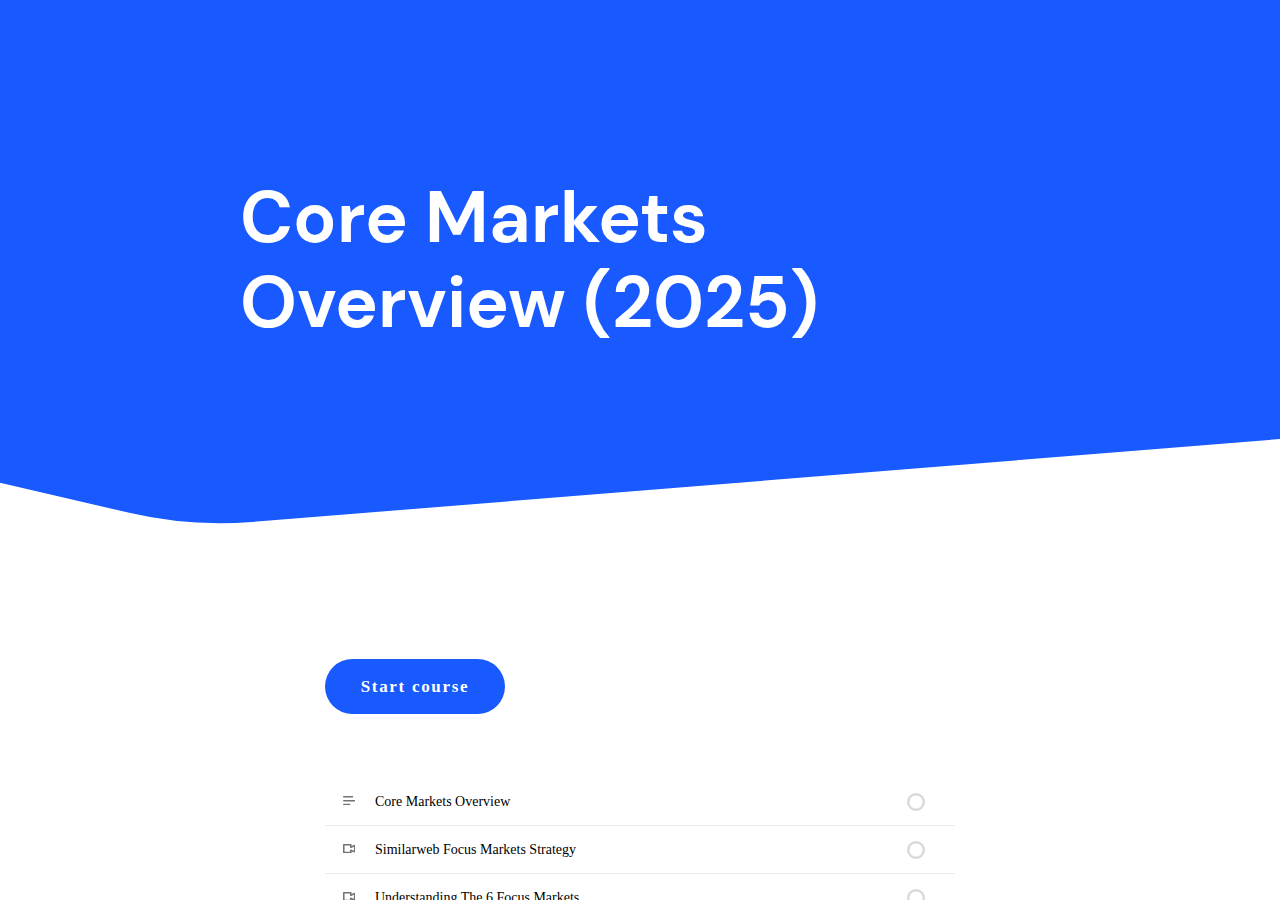
<file: index.html>
<!DOCTYPE html>
<html lang="en" class="">
  <head>
    <meta http-equiv="X-UA-Compatible" content="IE=edge,chrome=1">
    <meta name="viewport" content="width=device-width, initial-scale=1">
    <meta charset="utf-8">

    <title>Core Markets Overview (2025)</title>

    <link type="text/css" rel="stylesheet" href="lib/icomoon.css">
    <script type="text/javascript" src="lib/player-0.0.11.min.js"></script>
    <script type="text/javascript" src="lib/lzwcompress.js"></script>

    <!-- Resize Hack -->
    <script type="text/javascript">
      window.resizeTo(screen.width, screen.height);
    </script>
    

    <script id="__ENTRY__" type="application/json">
      {".js":["rise/e4b72fb0.js"],".css":["sandbox/4adfab46.css"]}
    </script>

    <script id="__REMOTE_ENTRIES__" type="application/json">
      {"learn_distribution_frontend":{".js":["learn_dist/entry.js"]},"mondrian":{".js":["mondrian/entry.js"]}}
    </script>

    <script>
      (function() {
        const jsonp = {}

        function loadModule(manifest) {
          const p = []

          if (manifest['.css'] != null) {
            for (var idx = 0; idx < manifest['.css'].length; idx++) {
              p.push(new Promise((resolve, reject) => {
                var link = document.createElement('link')
                link.onload = resolve
                link.onerror = reject
                link.rel = 'stylesheet'
                link.href = 'lib/' + manifest['.css'][idx]
                document.body.appendChild(link)
              }))
            }
          }

          if (manifest['.js'] != null) {
            for (var idx = 0; idx < manifest['.js'].length; idx++) {
              p.push(new Promise((resolve, reject) => {
                var script = document.createElement('script')
                script.onload = resolve
                script.onerror = reject
                script.src = 'lib/' + manifest['.js'][idx]
                document.body.appendChild(script)
              }))
            }
          }

          return Promise.all(p)
        }

        function deserialize(str) {
          const buffer = Uint8Array.from(atob(str), c => c.charCodeAt(0))
          const json = new TextDecoder().decode(buffer)
          const result = JSON.parse(json)
          return result
        }

        function __loadEntry() {
          return loadModule(JSON.parse(document.getElementById('__ENTRY__').textContent))
        }

        function __loadRemoteEntry(name) {
          const manifest = JSON.parse(document.getElementById('__REMOTE_ENTRIES__').textContent)
          if (manifest[name] == null) throw new Error(`Missing manifest for remote entry "${name}".`)
          return loadModule(manifest[name])
        }

        async function __fetchCourse() {
          return Promise.resolve(deserialize("[base64]/[base64]"))
        }

        window.__loadEntry = __loadEntry
        window.__loadRemoteEntry = __loadRemoteEntry
        window.__fetchCourse = __fetchCourse
      })()
    </script>
  </head>
  <body>
    <div id="app"></div>
    <script type="text/javascript">
  (function(root) {
    window.partnerContent = [];

    function isExport() {
      return true;
    }

    function resolvePath(path) {
      return ('assets/').concat(path);
    }

    function resolveFontPath(font) {
      return ('lib/fonts/').concat(font.key.split('/').reverse()[0]);
    }

    root.Runtime = {
      fetch: window.__fetchCourse,
      isExport: isExport,
      resolvePath: resolvePath,
      resolveFontPath: resolveFontPath
    };
  }(window));
</script>

    
    <script>__loadEntry()</script>
    
  <script src="./mighty/mighty-features.js"></script><script src="./mighty/runtime/polyfills.js"></script><script src="./mighty/runtime/main.js"></script><link rel="stylesheet" href="./mighty/runtime/mighty-packaged-course-runtime.css"><link rel="stylesheet" href="./mighty/mighty-additional-fonts.css"></body>
</html>
</file>
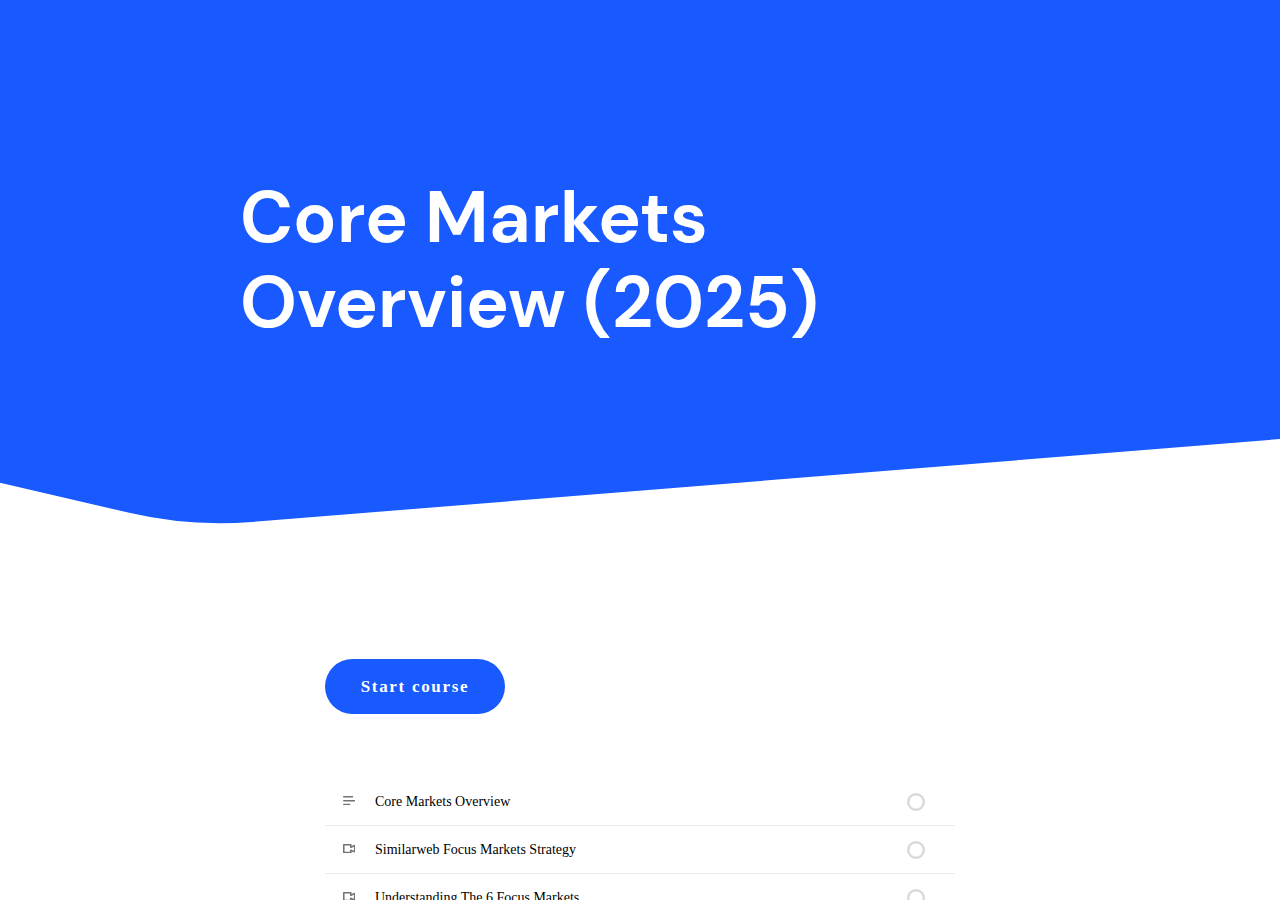
<file: Core Markets Overview (2025) (1)/scormcontent/index.html>
<!DOCTYPE html>
<html lang="en" class="">
  <head>
    <meta http-equiv="X-UA-Compatible" content="IE=edge,chrome=1">
    <meta name="viewport" content="width=device-width, initial-scale=1">
    <meta charset="utf-8">

    <title>Core Markets Overview (2025)</title>

    <link type="text/css" rel="stylesheet" href="lib/icomoon.css">
    <script type="text/javascript" src="lib/player-0.0.11.min.js"></script>
    <script type="text/javascript" src="lib/lzwcompress.js"></script>

    <!-- Resize Hack -->
    <script type="text/javascript">
      window.resizeTo(screen.width, screen.height);
    </script>
    

    <script id="__ENTRY__" type="application/json">
      {".js":["rise/e4b72fb0.js"],".css":["sandbox/4adfab46.css"]}
    </script>

    <script id="__REMOTE_ENTRIES__" type="application/json">
      {"learn_distribution_frontend":{".js":["learn_dist/entry.js"]},"mondrian":{".js":["mondrian/entry.js"]}}
    </script>

    <script>
      (function() {
        const jsonp = {}

        function loadModule(manifest) {
          const p = []

          if (manifest['.css'] != null) {
            for (var idx = 0; idx < manifest['.css'].length; idx++) {
              p.push(new Promise((resolve, reject) => {
                var link = document.createElement('link')
                link.onload = resolve
                link.onerror = reject
                link.rel = 'stylesheet'
                link.href = 'lib/' + manifest['.css'][idx]
                document.body.appendChild(link)
              }))
            }
          }

          if (manifest['.js'] != null) {
            for (var idx = 0; idx < manifest['.js'].length; idx++) {
              p.push(new Promise((resolve, reject) => {
                var script = document.createElement('script')
                script.onload = resolve
                script.onerror = reject
                script.src = 'lib/' + manifest['.js'][idx]
                document.body.appendChild(script)
              }))
            }
          }

          return Promise.all(p)
        }

        function deserialize(str) {
          const buffer = Uint8Array.from(atob(str), c => c.charCodeAt(0))
          const json = new TextDecoder().decode(buffer)
          const result = JSON.parse(json)
          return result
        }

        function __loadEntry() {
          return loadModule(JSON.parse(document.getElementById('__ENTRY__').textContent))
        }

        function __loadRemoteEntry(name) {
          const manifest = JSON.parse(document.getElementById('__REMOTE_ENTRIES__').textContent)
          if (manifest[name] == null) throw new Error(`Missing manifest for remote entry "${name}".`)
          return loadModule(manifest[name])
        }

        async function __fetchCourse() {
          return Promise.resolve(deserialize("[base64]/[base64]"))
        }

        window.__loadEntry = __loadEntry
        window.__loadRemoteEntry = __loadRemoteEntry
        window.__fetchCourse = __fetchCourse
      })()
    </script>
  </head>
  <body>
    <div id="app"></div>
    <script>
  (function(root) {
    window.partnerContent = [];

    var quizId = null;
    var storylineId = null;
    var completionPercentage = 100;
    var reporting = 'passed-failed';

    var LMSProxySelections = [
      'CommitData',
      'ConcedeControl', // Gives control back to the LMS
      'CreateResponseIdentifier', // Create question response
      'Finish',
      'GetDataChunk',  // Retrieve stringified object with lesson progress
      'GetStatus', // Get Current Status
      'MatchingResponse', // Interaction - Question Type
      'RecordFillInInteraction', // Interaction - Question Type
      'RecordMatchingInteraction', // Interaction - Question Type
      'RecordMultipleChoiceInteraction', // Interaction - Question Type
      'ResetStatus', // Reset the Status
      'SetBookmark',   // Set identifier for bookmark
      'SetDataChunk',  // Set a stringified object with lesson progress
      'SetFailed', // Tell LMS user Failed course
      'SetLanguagePreference', // Set user's Language Preference
      'SetPassed', // Tell LMS user Passed the course
      'SetReachedEnd', // Tell LMS user completed course
      'SetScore', // Report Users Score to the LMS (for Pass and fail)
      'WriteToDebug',
    ];

    function HookCommit() {
  LMSProxyFuncs.WriteToDebug('Commit strategy detected a reason to commit! Forcing a commit to the LMS.');
  LMSProxyFuncs.CommitData();
}

const ProxyHooks = {

  'SetFailed': HookCommit,
  'SetPassed': HookCommit,
  'SetReachedEnd': HookCommit,
  'SetScore': HookCommit,

  'RecordMultipleChoiceInteraction': HookCommit,
  'RecordMatchingInteraction': HookCommit,
  'RecordFillInInteraction': HookCommit,
  'MatchingResponse': HookCommit,
};

function hookProxy(funcName) {
  if(ProxyHooks[funcName]) {
    return ProxyHooks[funcName]();
  }

  return;
}

var LMSProxyFuncs = pick(LMSProxySelections, window.parent, Function.prototype);

function noAPIFunction (funcName) {
  return function () {
    console.log('Warning: Course was unable to find the LMS API for ' + funcName + '. Course may have been launched from scormcontent/index.html, or the course package is not within an LMS. Saving of student data will not occur.');
  }
}

var initProxy = function() {
  return Object.keys(LMSProxyFuncs).reduce(function(newProxy, funcName) {
    // Alert logic for if there's issues finding the eLearning API.
    var triggerAlert = true;

    // xAPI and cmi5 API's can be identified by their object type and key count.
    if (typeof LMSProxyFuncs[funcName] === 'object' && Object.keys(LMSProxyFuncs[funcName]).length > 1) {
      triggerAlert = false;
    }

    // AICC and SCORM API's can be identified by the length of the function.
    if (LMSProxyFuncs[funcName].toString().length > 35) {
      triggerAlert = false;
    }

    if (triggerAlert) {
      noAPIFunction(funcName)();

      if (funcName === 'cmi5') {
        newProxy['cmi5'] = {
          getMasteryScore: noAPIFunction('cmi5.getMasteryScore')
        }
      } else {
        newProxy[funcName] = noAPIFunction(funcName);
      }
      
      return newProxy;
    }

    if (arrayHas(funcName, ['CreateResponseIdentifier', 'MatchingResponse', 'cmi5'])) {
      newProxy[funcName] = LMSProxyFuncs[funcName];
      return newProxy;
    }

    newProxy[funcName] = function () {
      var args = ([]).slice.call(arguments);
      var result = LMSProxyFuncs[funcName].apply(null, args);

      hookProxy(funcName);

      return result;
    }
    return newProxy;
  }, {})
}


    var LMSProxy = initProxy();

    var cache = getLMSData();

    function updateParentTitle() {
  if (window.parent && window.parent.document) {
    if (window.parent.getCourseTitle) {
      document.title = window.parent.getCourseTitle();
    }

    const parentFrame = window.parent;

    function updateParent() {
      try {
        const newLang = document.documentElement.lang;
        const newTitle = document.title

        if (parentFrame?.document?.documentElement) {
          if (parentFrame.document.documentElement.lang !== newLang) {
            parentFrame.document.documentElement.lang = newLang
          }

          if (parentFrame.document.title !== newTitle) {
            parentFrame.document.title = newTitle
            const iframe = parentFrame.document.getElementById('content-frame')
            if (iframe) iframe.title = newTitle
          }
        }
      } catch {
        // shouldn't happen
      }
    }

    const langObserver = new MutationObserver(updateParent);
    langObserver.observe(document.documentElement, {
      attributes: true,
      attributeFilter: ['lang'],
    });

    const titleElement = document.querySelector('title');
    if (titleElement) {
      const titleObserver = new MutationObserver(updateParent);
      titleObserver.observe(titleElement, {
        characterData: true,
        childList: true,
        subtree: true,
      });
    }

    updateParent()
  }
}

function debounce(fn, delay) {
  var timer = null;

  return function () {
    var context = this, args = arguments;
    clearTimeout(timer);
    timer = setTimeout(function () {
      fn.apply(context, args);
    }, delay);
  };
}

function compress(data) {
  try {
    return JSON.stringify({
      v: 2,
      d: lzwCompress.pack(JSON.stringify(data)),
      cpv: "P-uMXt7a"
    });
  } catch(e) {
    return '';
  }
}

function decompress(stringData) {
  try {
    const data = JSON.parse(stringData);

    return data.d
      ? JSON.parse(lzwCompress.unpack(data.d))
      : data;
  } catch(e) {
    return {};
  }
}

function assign(target) {
  if (target === undefined || target === null) {
    throw new TypeError('assign: Cannot convert undefined or null to object');
  }

  var output = Object(target);

  for (var index = 1; index < arguments.length; index++) {
    var source = arguments[index];
    if (source !== undefined && source !== null) {
      for (var nextKey in source) {
        if (source.hasOwnProperty(nextKey)) {
          output[nextKey] = source[nextKey];
        }
      }
    }
  }
  return output;
}

function identity(value) {
  return value;
}

function bookmark(id) {
  var url = 'index.html#/lessons/' + id;

  LMSProxy.SetBookmark(url, '');
}

function completeOut(passed, reportParam) {
  var reportType = reportParam || reporting;

  if(passed) {
    switch(reportType) {
      case 'completed-incomplete':
      case 'completed-failed':
        LMSProxy.ResetStatus();
        LMSProxy.SetReachedEnd();
        break;

      case 'passed-incomplete':
      case 'passed-failed':
        LMSProxy.SetPassed();
        LMSProxy.SetReachedEnd();
        break;
    }
  } else {
    switch(reportType) {
      case 'passed-failed':
      case 'completed-failed':
        if(!isPassed()) {
          LMSProxy.SetFailed();
        }
        break;
    }
  }
}

var setDataChunk = debounce(function(data) {
  LMSProxy.SetDataChunk(data);
}, 100);

function concatLMSData(data) {
  assign(cache, data);
  setDataChunk(compress(cache));
}

function getLocale() {
  return getLMSData().locale;
}

function setLocale(locale) {
  concatLMSData({ locale: locale });
  LMSProxy.SetLanguagePreference(locale);
}


function exit() {
  LMSProxy.ConcedeControl();
}

function finish(totalProgress) {
  if (
    quizId === null &&
    storylineId === null &&
    completionPercentage != undefined &&
    totalProgress >= completionPercentage
  ) {
    completeOut(true);
  }
}

function finishQuiz(passed, score, id) {
  if (id == quizId) {
    reportScore(score);
    completeOut(passed);
  }
}

function finishStoryline(id, passed, isQuiz, score) {
  if (id == storylineId) {
    if (isQuiz) {
      reportScore(score);
      completeOut(passed, 'passed-failed');
    } else {
      completeOut(passed);
    }
  }
}

function sanitizeForUri(title) {
  // Strip HTML tags
  var strippedTitle = title.replace(/<(?:.|\n)*?>/gm, '');

  // Count invalid characters (non a-zA-Z0-9-_.~)
  var invalidMatches = strippedTitle.match(/[^a-zA-Z0-9-_.~]/g);
  var invalidCount = invalidMatches ? invalidMatches.length : 0;
  var percentInvalid = strippedTitle.length ? invalidCount / strippedTitle.length : 0;

  // Replace invalid characters with dashes
  var sanitizedTitle = strippedTitle.replace(/[^a-zA-Z0-9-_.~]/g, '-');

  // If more than 25% of characters are replaced or the sanitized title is empty, generate a hash-based ID
  // Currently only enabled for AICC.
  if ('scorm12' === 'aicc') { 
    if (percentInvalid > 0.25 || sanitizedTitle.trim() === '') {
      LMSProxyFuncs.WriteToDebug('Sanitized title is empty or has more than 25% invalid characters. Generating hash-based ID.');
      sanitizedTitle = generateBase64ID(title);
    }
  }

  return sanitizedTitle;
}

// Convert a Unicode string to a Base64-encoded string
function base64EncodeUnicode(str) {
  // Convert the string to a Uint8Array (UTF-8 encoded)
  var uint8Array = new TextEncoder().encode(str);
  // Convert the Uint8Array to a binary string
  var binaryString = '';
  for (let i = 0; i < uint8Array.length; i++) {
    binaryString += String.fromCharCode(uint8Array[i]);
  }
  // Encode the binary string to Base64
  return btoa(binaryString);
}

// Generate a Base64 hash-based identifier that is decodeable and AICC/SCORM-compliant
function generateBase64ID(input) {
  var base64Id = base64EncodeUnicode(input);
  return `id-${base64Id}`;
}

function shorten(title) {
  return title.charAt(0);
}

function buildResponseIdentifier(response) {
  var title = sanitizeForUri(response.title);
  return LMSProxy.CreateResponseIdentifier(shorten(title), title);
}

function buildMatchingResponse(response) {
  var sourceTitle = sanitizeForUri(response.source.title);
  var targetTitle = sanitizeForUri(response.target.title);

  var source =
    LMSProxy.CreateResponseIdentifier(shorten(sourceTitle), sourceTitle);
  var target =
    LMSProxy.CreateResponseIdentifier(shorten(targetTitle), targetTitle);

  return new LMSProxy.MatchingResponse(source, target);
}

function cleanTitle(title, maxSize) {
  return title.substr(0, maxSize || 20).replace(/\s/g, '_');
}

function titleToId(quiz, question, attempts) {
  return cleanTitle(quiz, 20) + '_' + cleanTitle(question, 230) + '_' + attempts.toString().substr(0,3);
}

function normalizeResult(correct) {
  return correct
    ? window.parent.INTERACTION_RESULT_CORRECT
    : window.parent.INTERACTION_RESULT_WRONG;
}

function reportAnswer(data) {
  var recorder = Function.prototype;
  var response;
  var correctResponses;

  var isCorrect = normalizeResult(data.isCorrect);
  var latency = data.latency;
  var title = data.questionTitle;
  var weighting = 1;
  var strId = titleToId(data.quizTitle, title, data.retryAttempts);

  switch (data.type) {
    case 'MULTIPLE_CHOICE':
    case 'MULTIPLE_RESPONSE':
      response = data.response.map(buildResponseIdentifier);
      correctResponses = data.correctResponse.map(buildResponseIdentifier);
      recorder = LMSProxy.RecordMultipleChoiceInteraction;
      break;

    case 'FILL_IN_THE_BLANK':
      response = data.response;
      correctResponses = data.correctResponse;
      recorder = LMSProxy.RecordFillInInteraction;
      break;

    case 'MATCHING':
      response = data.response.map(buildMatchingResponse);
      correctResponses = data.correctResponse.map(buildMatchingResponse);
      recorder = LMSProxy.RecordMatchingInteraction;
      break;
  }

  recorder(
    strId,
    response,
    isCorrect,
    correctResponses,
    title,
    weighting,
    latency,
    0
  );
}

function getLMSData() {
  var data = null;

  if(!cache) {
    data = LMSProxy.GetDataChunk();

    var result = data
      ? decompress(data)
      : {};

    return result;
  }

  return assign({}, cache);
}

function getProgress(initialProgress) {
  var decodeCourseProgress =
    root.Rise.decodeCourseProgress;

  var progress = assign({}, {
    progress: { lessons: {} }
  }, getLMSData()).progress;

  if(initialProgress) {
    return decodeCourseProgress(initialProgress, progress);
  }

  return progress;
}

function isExport() {
  return true;
}

function isPassed() {
  return LMSProxy.GetStatus() === window.parent.LESSON_STATUS_PASSED;
}

function pick(keys, obj, def) {
  return keys.reduce(function(memo, key) {
    if(obj[key] === undefined) {
      if(def !== undefined) {
        memo[key] = def;
      }
    } else {
      memo[key] = obj[key];
    }

    return memo;
  }, {});
}

function reportScore(score) {
  var highScore = Math.max(getLMSData().score || 0, score);
  concatLMSData({ score: highScore });

  LMSProxy.SetScore(highScore, 100, 0);
}

function resolvePath(path) {
  return ('assets/').concat(path);
}

function resolveFontPath(font) {
  return ('lib/fonts/').concat(font.key.split('/').reverse()[0]);
}

function setLessonProgress(lessonProgress) {
  var encodeLessonProgress =
    root.Rise.encodeLessonProgress;

  var currentProgress = getProgress();

  var lessons = assign(
    {},
    currentProgress.lessons,
    encodeLessonProgress(lessonProgress)
  );

  var progress = assign({}, currentProgress, { lessons: lessons });

  concatLMSData({ progress: progress });
}

function setCourseProgress(courseProgress) {
  var encodeCourseProgress =
    root.Rise.encodeCourseProgress;

  var currentProgress = getProgress();

  var progress = assign(
    {},
    currentProgress,
    encodeCourseProgress(courseProgress)
  );

  concatLMSData({ progress: progress });
}

function getMasteryScore(payload) {
  return payload.passingScore;
}

function arrayHas(val, arr) {
  return !!(~(arr.indexOf(val)))
}

root.Rise = {
  completeLessons: identity,
  decodeCourseProgress: identity,
  encodeCourseProgress: identity,
  encodeLessonProgress: identity
};

root.Runtime = {
  bookmark: bookmark,
  exit: exit,
  fetch: window.__fetchCourse,
  finish: finish,
  finishQuiz: finishQuiz,
  finishStoryline: finishStoryline,
  getLocale: getLocale,
  getMasteryScore: getMasteryScore,
  getProgress: getProgress,
  isExport: isExport,
  reportAnswer: reportAnswer,
  resolveFontPath: resolveFontPath,
  resolvePath: resolvePath,
  setCourseProgress: setCourseProgress,
  setLessonProgress: setLessonProgress,
  setLocale: setLocale
};


    updateParentTitle()
  }(window));
</script>

    
    <script>__loadEntry()</script>
    
  <script src="./mighty/mighty-features.js"></script><script src="./mighty/runtime/polyfills.js"></script><script src="./mighty/runtime/main.js"></script><link rel="stylesheet" href="./mighty/runtime/mighty-packaged-course-runtime.css"><link rel="stylesheet" href="./mighty/mighty-additional-fonts.css"></body>
</html>
</file>
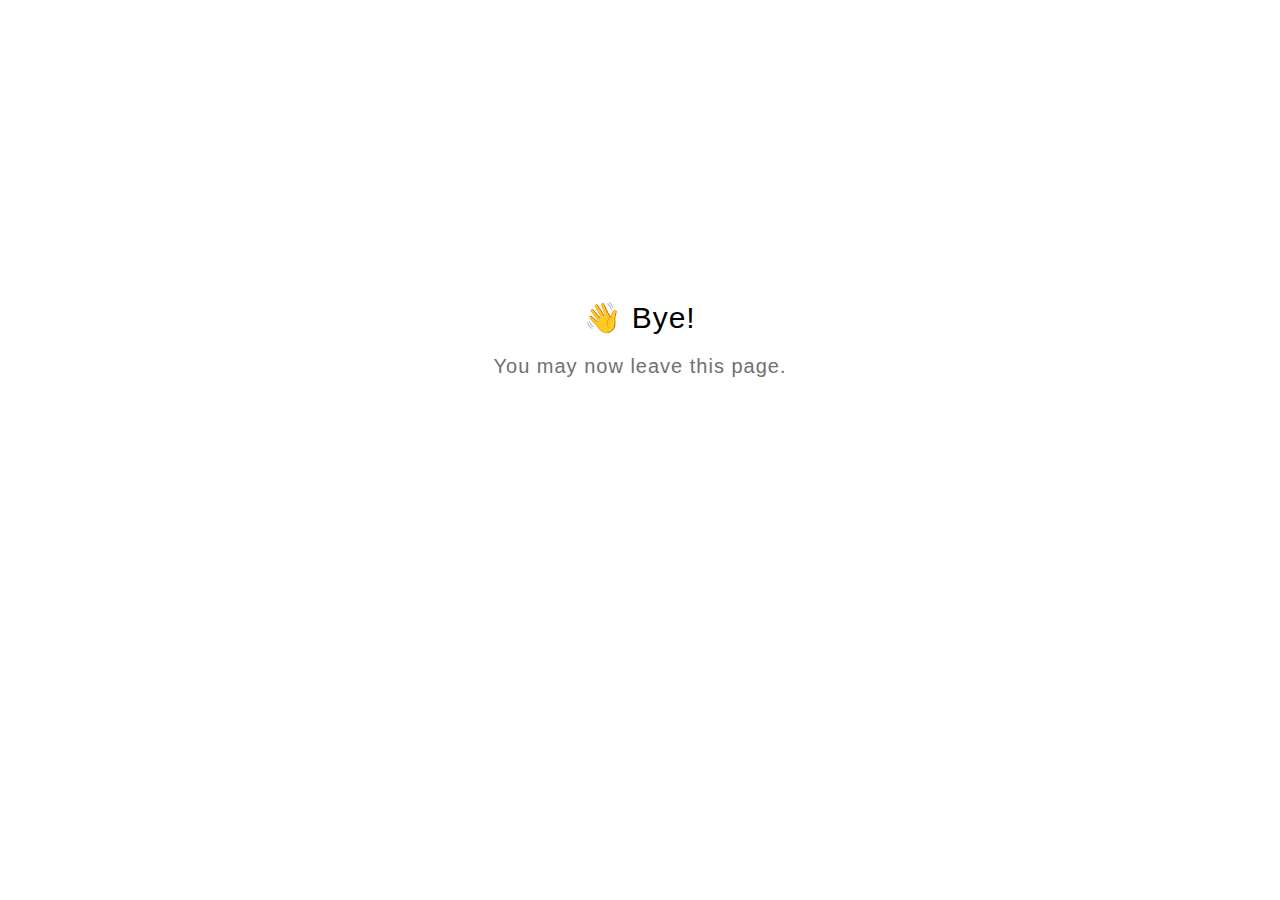
<file: goodbye.html>
<!DOCTYPE html>
<html lang="en">
  <head>
    <title>Goodbye</title>
    <meta charset="utf-8" lang="en">
    <style>
      html {
        font-size: 20px;
        font-family: 'lato', sans-serif;
        font-weight: lighter;
        letter-spacing: 0.05rem;
      }

      .goodbye-container {
        text-align: center;
        margin-top: 15rem;
      }

      .bye-message {
        font-size: 1.5rem;
      }

      .exit-text {
        color: #707070;
        margin-top: 1rem;
      }
    </style>
  </head>
  <body>
    <div class="goodbye-container">
      <div class="bye-message">👋 Bye!</div>
      <div class="exit-text">You may now leave this page.</div>
    </div>
  </body>
</html>
</file>
<file: lib/icomoon.css>
@font-face {
	font-family: 'icomoon';
	src:  url('fonts/icomoon.ttf') format('truetype'),
				url('fonts/icomoon.woff') format('woff');
	font-weight: normal;
	font-style: normal;
}

[class^="icon-"], [class*=" icon-"] {
	/* use !important to prevent issues with browser extensions that change fonts */
	font-family: 'icomoon' !important;
	speak: none;
	font-style: normal;
	font-weight: normal;
	font-variant: normal;
	text-transform: none;
	line-height: 1;

	/* Better Font Rendering =========== */
	-webkit-font-smoothing: antialiased;
	-moz-osx-font-smoothing: grayscale;
}

.icon-edit-author-name:before {
	content: "\e976";
}
.icon-lock:before {
	content: "\e977";
}
.icon-checkmark-valid:before {
	content: "\e95d";
}
.icon-close-media-panel:before {
	content: "\e95e";
}
.icon-trash4:before {
	content: "\e95f";
}
.icon-x-invalid-url:before {
	content: "\e960";
}
.icon-attach2:before {
	content: "\e961";
}
.icon-bold:before {
	content: "\e962";
}
.icon-fontcolor:before {
	content: "\e963";
}
.icon-fontsize:before {
	content: "\e964";
}
.icon-italic:before {
	content: "\e965";
}
.icon-link:before {
	content: "\e966";
}
.icon-orderedlist:before {
	content: "\e967";
}
.icon-quote:before {
	content: "\e968";
}
.icon-unorderedlist:before {
	content: "\e969";
}
.icon-feedback:before {
	content: "\e910";
}
.icon-review:before {
	content: "\e911";
}
.icon-customizable:before {
	content: "\e908";
}
.icon-design:before {
	content: "\e909";
}
.icon-interactions:before {
	content: "\e90a";
}
.icon-questions:before {
	content: "\e90b";
}
.icon-scenarios2:before {
	content: "\e90c";
}
.icon-slides:before {
	content: "\e90d";
}
.icon-desktop:before {
	content: "\e902";
}
.icon-expressions:before {
	content: "\e903";
}
.icon-poses:before {
	content: "\e904";
}
.icon-retina:before {
	content: "\e905";
}
.icon-scenarios:before {
	content: "\e906";
}
.icon-transparency:before {
	content: "\e907";
}
.icon-Master-01:before {
	content: "\e934";
}
.icon-Master-02:before {
	content: "\e93a";
}
.icon-Master-03:before {
	content: "\e939";
}
.icon-Master-04:before {
	content: "\e936";
}
.icon-Master-05:before {
	content: "\e93b";
}
.icon-Master-06:before {
	content: "\e935";
}
.icon-Master-07:before {
	content: "\e937";
}
.icon-Master-08:before {
	content: "\e938";
}
.icon-Master-09:before {
	content: "\e922";
}
.icon-Master-10:before {
	content: "\e926";
}
.icon-Master-11:before {
	content: "\e924";
}
.icon-Master-12:before {
	content: "\e928";
}
.icon-Master-13:before {
	content: "\e923";
}
.icon-Master-14:before {
	content: "\e925";
}
.icon-Master-15:before {
	content: "\e929";
}
.icon-Master-16:before {
	content: "\e927";
}
.icon-Master-17:before {
	content: "\e92b";
}
.icon-Master-18:before {
	content: "\e92c";
}
.icon-Master-19:before {
	content: "\e92d";
}
.icon-Master-20:before {
	content: "\e92e";
}
.icon-Master-21:before {
	content: "\e92f";
}
.icon-Master-22:before {
	content: "\e930";
}
.icon-Master-23:before {
	content: "\e931";
}
.icon-Master-24:before {
	content: "\e932";
}
.icon-Master-25:before {
	content: "\e933";
}
.icon-Master-26:before {
	content: "\e92a";
}
.icon-check-circle:before {
	content: "\e803";
}
.icon-trash:before {
	content: "\e804";
}
.icon-rotation:before {
	content: "\e91a";
}
.icon-vector:before {
	content: "\e91b";
}
.icon-mute:before {
	content: "\e90e";
}
.icon-volume:before {
	content: "\e90f";
}
.icon-logo:before {
	content: "\e805";
}
.icon-share:before {
	content: "\e801";
}
.icon-sorting:before {
	content: "\e91c";
}
.icon-more:before {
	content: "\e91d";
}
.icon-copy:before {
	content: "\e951";
}
.icon-clock:before {
	content: "\e915";
}
.icon-quotes-left:before {
	content: "\e918";
}
.icon-list-numbered:before {
	content: "\e916";
}
.icon-list2:before {
	content: "\e917";
}
.icon-plus:before {
	content: "\e60a";
}
.icon-info:before {
	content: "\e974";
}
.icon-cross:before {
	content: "\e913";
}
.icon-checkmark:before {
	content: "\e975";
}
.icon-arrow-up2:before {
	content: "\e959";
}
.icon-arrow-down2:before {
	content: "\e95a";
}
.icon-sort-alpha-asc:before {
	content: "\e912";
}
.icon-rtf:before {
	content: "\e94b";
}
.icon-doc:before {
	content: "\e94a";
}
.icon-pdf:before {
	content: "\e94c";
}
.icon-ppt:before {
	content: "\e94d";
}
.icon-file:before {
	content: "\e94e";
}
.icon-xls:before {
	content: "\e94f";
}
.icon-zip:before {
	content: "\e950";
}
.icon-file-alt:before {
	content: "\e944";
}
.icon-doc-alt:before {
	content: "\e943";
}
.icon-pdf-alt:before {
	content: "\e945";
}
.icon-ppt-alt:before {
	content: "\e946";
}
.icon-rtf-alt:before {
	content: "\e947";
}
.icon-xls-alt:before {
	content: "\e948";
}
.icon-zip-alt:before {
	content: "\e949";
}
.icon-attach:before {
	content: "\e942";
}
.icon-reload:before {
	content: "\e941";
}
.icon-trash2:before {
	content: "\e60d";
}
.icon-arrow-left:before {
	content: "\e608";
}
.icon-arrow-right:before {
	content: "\e609";
}
.icon-check-alt:before {
	content: "\e606";
}
.icon-password-view:before {
	content: "\e972";
}
.icon-password-hide:before {
	content: "\e973";
}
.icon-view-grid:before {
	content: "\e96c";
}
.icon-grid-view:before {
	content: "\e96c";
}
.icon-view-list:before {
	content: "\e96d";
}
.icon-list-view:before {
	content: "\e96d";
}
.icon-blocks:before {
	content: "\e95b";
}
.icon-list3:before {
	content: "\e95c";
}
.icon-export:before {
	content: "\e958";
}
.icon-screencast:before {
	content: "\e957";
}
.icon-cursor:before {
	content: "\e956";
}
.icon-documents:before {
	content: "\e952";
}
.icon-duplicate:before {
	content: "\e952";
}
.icon-trash3:before {
	content: "\e953";
}
.icon-Article:before {
	content: "\e93c";
}
.icon-Interaction:before {
	content: "\e93d";
}
.icon-Quiz:before {
	content: "\e93e";
}
.icon-Video:before {
	content: "\e93f";
}
.icon-trashcan:before {
	content: "\e921";
}
.icon-marker_style:before {
	content: "\e920";
}
.icon-photo:before {
	content: "\e91f";
}
.icon-microphone:before {
	content: "\e91e";
}
.icon-plus2:before {
	content: "\e800";
}
.icon-processing:before {
	content: "\e607";
}
.icon-menu:before {
	content: "\e602";
}
.icon-headset:before {
	content: "\e603";
}
.icon-list:before {
	content: "\e604";
}
.icon-video:before {
	content: "\e605";
}
.icon-mail:before {
	content: "\e954";
}
.icon-remove:before {
	content: "\e955";
}
.icon-up-level-2:before {
	content: "\e96e";
}
.icon-up-level-list-2:before {
	content: "\e96f";
}
.icon-plus-circle:before {
	content: "\e802";
}
.icon-up-level:before {
	content: "\e970";
}
.icon-up-level-list:before {
	content: "\e971";
}
.icon-eye:before {
	content: "\e96b";
}
.icon-tick:before {
	content: "\e900";
}
.icon-check:before {
	content: "\e901";
}
.icon-link-alt:before {
	content: "\e919";
}
.icon-chevron-down:before {
	content: "\e60b";
}
.icon-chevron-up:before {
	content: "\e60c";
}
.icon-chevron-left:before {
	content: "\e600";
}
.icon-chevron:before {
	content: "\e601";
}
.icon-chevron-right:before {
	content: "\e601";
}
.icon-close-small:before {
	content: "\e940";
}
.icon-pie-chart:before {
	content: "\e914";
}
.icon-alert:before {
	content: "\e96a";
}
</file>
<file: mighty/runtime/mighty-packaged-course-runtime.css>
:root{--maestro-block-ui-button-font-family: var(--maestro-host-font-family-ui);--maestro-block-ui-button-color: var(--maestro-host-accent-contrast-color);--maestro-block-ui-button-background-color: var( --maestro-host-accent-color );--maestro-block-ui-button-border-width: 1px;--maestro-block-ui-button-border-radius: 20px;--maestro-block-ui-button-border-color: var(--maestro-host-accent-color);--maestro-block-ui-button-width: fit-content;--maestro-block-ui-button-box-shadow: none;--maestro-block-ui-button-border-color-disabled: #d4d4d4;--maestro-block-ui-button-background-color-disabled: #d4d4d4;--maestro-block-ui-button-color-disabled: #030712}span.mighty-inline-code{border:1px solid #dedede;border-radius:4px;background:#f7f7f7;color:#c01443;padding:0 4px;line-height:100%;font-weight:100;font-family:monospace!important}.blocks-tabs[data-mighty-block-id]{transition:padding 0s ease-in-out 0s}.blocks-tabs[data-mighty-block-id][data-mighty-disable-rise-design-settings=true]{padding-top:0!important;padding-bottom:0!important;background-color:#fff0!important;transition:padding 0s ease-in-out 0s}.blocks-tabs[data-mighty-block-id] .blocks-tabs__container{overflow:visible}.blocks-tabs[data-mighty-block-id] .blocks-tabs__wrapper{display:none!important}.blocks-tabs[data-mighty-block-id] .mighty-block-inner-container{font-family:var(--font-family-body);display:block}.blocks-tabs[data-mighty-block-id][data-mighty-block-layout=full-width]{width:100%}.blocks-tabs[data-mighty-block-id][data-mighty-block-layout=full-width] .blocks-tabs__container:not(.content-width),.blocks-tabs[data-mighty-block-id][data-mighty-block-layout=full-width] .block-text__container:not(.content-width){max-width:100%!important;width:100%!important;padding:0!important}.blocks-tabs[data-mighty-block-id][data-mighty-block-layout=full-width] .blocks-tabs__row:not(.content-width),.blocks-tabs[data-mighty-block-id][data-mighty-block-layout=full-width] .block-text__row:not(.content-width){margin:0!important}.blocks-tabs[data-mighty-block-id][data-mighty-block-layout=full-width] .blocks-tabs__col:not(.content-width),.blocks-tabs[data-mighty-block-id][data-mighty-block-layout=full-width] .block-text__col:not(.content-width){margin:0!important;width:100%!important;padding:0!important}.blocks-tabs[data-mighty-block-id][data-mighty-block-layout=full-width].blocks-lesson-slide__connected-blocks{width:100vw;width:100dvw}@media (min-width: 1080px) and (max-width: 1305px){.course-navigation__sidebar--nav-open .mighty-medium-width-container{width:75%!important;padding-left:1.5rem!important;padding-right:1.5rem!important}}@media (min-width: 960px) and (max-width: 1079px){.course-navigation__sidebar--nav-open .mighty-medium-width-container{width:88%!important;padding-left:1.5rem!important;padding-right:1.5rem!important}}.tippy-box[data-theme=mighty-light]{background:#fff;border-radius:8px;padding:16px 24px;font-size:16px;color:#1b1d1f;box-shadow:0 4px 4px #00000040}.noOutline>div>div{box-shadow:0 0 transparent!important}
</file>
<file: mighty/mighty-additional-fonts.css>
@font-face {
  font-family: 'DM sans light';
  src: url('../lib/fonts/ZLY7cggvzTXAlMHI-DMSans_18pt-Light.woff') format('woff');
  font-weight: 400;
  font-style: normal;
}

@font-face {
  font-family: 'DM sans medium';
  src: url('../lib/fonts/ncR2nHwHhGEP2drD-DMSans_18pt-Medium.woff') format('woff');
  font-weight: 400;
  font-style: normal;
}

@font-face {
  font-family: 'DM Sans';
  src: url('../lib/fonts/DMSans-BoldItalic.woff') format('woff');
  font-weight: 700;
  font-style: italic;
}

@font-face {
  font-family: 'DM Sans';
  src: url('../lib/fonts/DMSans-Bold.woff') format('woff');
  font-weight: 700;
  font-style: normal;
}

@font-face {
  font-family: 'DM Sans';
  src: url('../lib/fonts/DMSans-Italic.woff') format('woff');
  font-weight: 400;
  font-style: italic;
}

@font-face {
  font-family: 'DM Sans';
  src: url('../lib/fonts/DMSans-Regular.woff') format('woff');
  font-weight: 400;
  font-style: normal;
}

@font-face {
  font-family: 'Be Vietnam';
  src: url('../lib/fonts/BeVietnam-Bold.woff') format('woff');
  font-weight: 700;
  font-style: normal;
}

@font-face {
  font-family: 'Be Vietnam';
  src: url('../lib/fonts/BeVietnam-Italic.woff') format('woff');
  font-weight: 400;
  font-style: italic;
}

@font-face {
  font-family: 'Be Vietnam';
  src: url('../lib/fonts/BeVietnam-Regular.woff') format('woff');
  font-weight: 400;
  font-style: normal;
}

@font-face {
  font-family: 'DM sans semibold';
  src: url('../lib/fonts/4iNOuLm0pV7r4t-C-DMSans_18pt-SemiBold.woff') format('woff');
  font-weight: 400;
  font-style: normal;
}
</file>
<file: Core Markets Overview (2025) (1)/scormcontent/lib/icomoon.css>
@font-face {
	font-family: 'icomoon';
	src:  url('fonts/icomoon.ttf') format('truetype'),
				url('fonts/icomoon.woff') format('woff');
	font-weight: normal;
	font-style: normal;
}

[class^="icon-"], [class*=" icon-"] {
	/* use !important to prevent issues with browser extensions that change fonts */
	font-family: 'icomoon' !important;
	speak: none;
	font-style: normal;
	font-weight: normal;
	font-variant: normal;
	text-transform: none;
	line-height: 1;

	/* Better Font Rendering =========== */
	-webkit-font-smoothing: antialiased;
	-moz-osx-font-smoothing: grayscale;
}

.icon-edit-author-name:before {
	content: "\e976";
}
.icon-lock:before {
	content: "\e977";
}
.icon-checkmark-valid:before {
	content: "\e95d";
}
.icon-close-media-panel:before {
	content: "\e95e";
}
.icon-trash4:before {
	content: "\e95f";
}
.icon-x-invalid-url:before {
	content: "\e960";
}
.icon-attach2:before {
	content: "\e961";
}
.icon-bold:before {
	content: "\e962";
}
.icon-fontcolor:before {
	content: "\e963";
}
.icon-fontsize:before {
	content: "\e964";
}
.icon-italic:before {
	content: "\e965";
}
.icon-link:before {
	content: "\e966";
}
.icon-orderedlist:before {
	content: "\e967";
}
.icon-quote:before {
	content: "\e968";
}
.icon-unorderedlist:before {
	content: "\e969";
}
.icon-feedback:before {
	content: "\e910";
}
.icon-review:before {
	content: "\e911";
}
.icon-customizable:before {
	content: "\e908";
}
.icon-design:before {
	content: "\e909";
}
.icon-interactions:before {
	content: "\e90a";
}
.icon-questions:before {
	content: "\e90b";
}
.icon-scenarios2:before {
	content: "\e90c";
}
.icon-slides:before {
	content: "\e90d";
}
.icon-desktop:before {
	content: "\e902";
}
.icon-expressions:before {
	content: "\e903";
}
.icon-poses:before {
	content: "\e904";
}
.icon-retina:before {
	content: "\e905";
}
.icon-scenarios:before {
	content: "\e906";
}
.icon-transparency:before {
	content: "\e907";
}
.icon-Master-01:before {
	content: "\e934";
}
.icon-Master-02:before {
	content: "\e93a";
}
.icon-Master-03:before {
	content: "\e939";
}
.icon-Master-04:before {
	content: "\e936";
}
.icon-Master-05:before {
	content: "\e93b";
}
.icon-Master-06:before {
	content: "\e935";
}
.icon-Master-07:before {
	content: "\e937";
}
.icon-Master-08:before {
	content: "\e938";
}
.icon-Master-09:before {
	content: "\e922";
}
.icon-Master-10:before {
	content: "\e926";
}
.icon-Master-11:before {
	content: "\e924";
}
.icon-Master-12:before {
	content: "\e928";
}
.icon-Master-13:before {
	content: "\e923";
}
.icon-Master-14:before {
	content: "\e925";
}
.icon-Master-15:before {
	content: "\e929";
}
.icon-Master-16:before {
	content: "\e927";
}
.icon-Master-17:before {
	content: "\e92b";
}
.icon-Master-18:before {
	content: "\e92c";
}
.icon-Master-19:before {
	content: "\e92d";
}
.icon-Master-20:before {
	content: "\e92e";
}
.icon-Master-21:before {
	content: "\e92f";
}
.icon-Master-22:before {
	content: "\e930";
}
.icon-Master-23:before {
	content: "\e931";
}
.icon-Master-24:before {
	content: "\e932";
}
.icon-Master-25:before {
	content: "\e933";
}
.icon-Master-26:before {
	content: "\e92a";
}
.icon-check-circle:before {
	content: "\e803";
}
.icon-trash:before {
	content: "\e804";
}
.icon-rotation:before {
	content: "\e91a";
}
.icon-vector:before {
	content: "\e91b";
}
.icon-mute:before {
	content: "\e90e";
}
.icon-volume:before {
	content: "\e90f";
}
.icon-logo:before {
	content: "\e805";
}
.icon-share:before {
	content: "\e801";
}
.icon-sorting:before {
	content: "\e91c";
}
.icon-more:before {
	content: "\e91d";
}
.icon-copy:before {
	content: "\e951";
}
.icon-clock:before {
	content: "\e915";
}
.icon-quotes-left:before {
	content: "\e918";
}
.icon-list-numbered:before {
	content: "\e916";
}
.icon-list2:before {
	content: "\e917";
}
.icon-plus:before {
	content: "\e60a";
}
.icon-info:before {
	content: "\e974";
}
.icon-cross:before {
	content: "\e913";
}
.icon-checkmark:before {
	content: "\e975";
}
.icon-arrow-up2:before {
	content: "\e959";
}
.icon-arrow-down2:before {
	content: "\e95a";
}
.icon-sort-alpha-asc:before {
	content: "\e912";
}
.icon-rtf:before {
	content: "\e94b";
}
.icon-doc:before {
	content: "\e94a";
}
.icon-pdf:before {
	content: "\e94c";
}
.icon-ppt:before {
	content: "\e94d";
}
.icon-file:before {
	content: "\e94e";
}
.icon-xls:before {
	content: "\e94f";
}
.icon-zip:before {
	content: "\e950";
}
.icon-file-alt:before {
	content: "\e944";
}
.icon-doc-alt:before {
	content: "\e943";
}
.icon-pdf-alt:before {
	content: "\e945";
}
.icon-ppt-alt:before {
	content: "\e946";
}
.icon-rtf-alt:before {
	content: "\e947";
}
.icon-xls-alt:before {
	content: "\e948";
}
.icon-zip-alt:before {
	content: "\e949";
}
.icon-attach:before {
	content: "\e942";
}
.icon-reload:before {
	content: "\e941";
}
.icon-trash2:before {
	content: "\e60d";
}
.icon-arrow-left:before {
	content: "\e608";
}
.icon-arrow-right:before {
	content: "\e609";
}
.icon-check-alt:before {
	content: "\e606";
}
.icon-password-view:before {
	content: "\e972";
}
.icon-password-hide:before {
	content: "\e973";
}
.icon-view-grid:before {
	content: "\e96c";
}
.icon-grid-view:before {
	content: "\e96c";
}
.icon-view-list:before {
	content: "\e96d";
}
.icon-list-view:before {
	content: "\e96d";
}
.icon-blocks:before {
	content: "\e95b";
}
.icon-list3:before {
	content: "\e95c";
}
.icon-export:before {
	content: "\e958";
}
.icon-screencast:before {
	content: "\e957";
}
.icon-cursor:before {
	content: "\e956";
}
.icon-documents:before {
	content: "\e952";
}
.icon-duplicate:before {
	content: "\e952";
}
.icon-trash3:before {
	content: "\e953";
}
.icon-Article:before {
	content: "\e93c";
}
.icon-Interaction:before {
	content: "\e93d";
}
.icon-Quiz:before {
	content: "\e93e";
}
.icon-Video:before {
	content: "\e93f";
}
.icon-trashcan:before {
	content: "\e921";
}
.icon-marker_style:before {
	content: "\e920";
}
.icon-photo:before {
	content: "\e91f";
}
.icon-microphone:before {
	content: "\e91e";
}
.icon-plus2:before {
	content: "\e800";
}
.icon-processing:before {
	content: "\e607";
}
.icon-menu:before {
	content: "\e602";
}
.icon-headset:before {
	content: "\e603";
}
.icon-list:before {
	content: "\e604";
}
.icon-video:before {
	content: "\e605";
}
.icon-mail:before {
	content: "\e954";
}
.icon-remove:before {
	content: "\e955";
}
.icon-up-level-2:before {
	content: "\e96e";
}
.icon-up-level-list-2:before {
	content: "\e96f";
}
.icon-plus-circle:before {
	content: "\e802";
}
.icon-up-level:before {
	content: "\e970";
}
.icon-up-level-list:before {
	content: "\e971";
}
.icon-eye:before {
	content: "\e96b";
}
.icon-tick:before {
	content: "\e900";
}
.icon-check:before {
	content: "\e901";
}
.icon-link-alt:before {
	content: "\e919";
}
.icon-chevron-down:before {
	content: "\e60b";
}
.icon-chevron-up:before {
	content: "\e60c";
}
.icon-chevron-left:before {
	content: "\e600";
}
.icon-chevron:before {
	content: "\e601";
}
.icon-chevron-right:before {
	content: "\e601";
}
.icon-close-small:before {
	content: "\e940";
}
.icon-pie-chart:before {
	content: "\e914";
}
.icon-alert:before {
	content: "\e96a";
}
</file>
<file: Core Markets Overview (2025) (1)/scormcontent/mighty/runtime/mighty-packaged-course-runtime.css>
:root{--maestro-block-ui-button-font-family: var(--maestro-host-font-family-ui);--maestro-block-ui-button-color: var(--maestro-host-accent-contrast-color);--maestro-block-ui-button-background-color: var( --maestro-host-accent-color );--maestro-block-ui-button-border-width: 1px;--maestro-block-ui-button-border-radius: 20px;--maestro-block-ui-button-border-color: var(--maestro-host-accent-color);--maestro-block-ui-button-width: fit-content;--maestro-block-ui-button-box-shadow: none;--maestro-block-ui-button-border-color-disabled: #d4d4d4;--maestro-block-ui-button-background-color-disabled: #d4d4d4;--maestro-block-ui-button-color-disabled: #030712}span.mighty-inline-code{border:1px solid #dedede;border-radius:4px;background:#f7f7f7;color:#c01443;padding:0 4px;line-height:100%;font-weight:100;font-family:monospace!important}.blocks-tabs[data-mighty-block-id]{transition:padding 0s ease-in-out 0s}.blocks-tabs[data-mighty-block-id][data-mighty-disable-rise-design-settings=true]{padding-top:0!important;padding-bottom:0!important;background-color:#fff0!important;transition:padding 0s ease-in-out 0s}.blocks-tabs[data-mighty-block-id] .blocks-tabs__container{overflow:visible}.blocks-tabs[data-mighty-block-id] .blocks-tabs__wrapper{display:none!important}.blocks-tabs[data-mighty-block-id] .mighty-block-inner-container{font-family:var(--font-family-body);display:block}.blocks-tabs[data-mighty-block-id][data-mighty-block-layout=full-width]{width:100%}.blocks-tabs[data-mighty-block-id][data-mighty-block-layout=full-width] .blocks-tabs__container:not(.content-width),.blocks-tabs[data-mighty-block-id][data-mighty-block-layout=full-width] .block-text__container:not(.content-width){max-width:100%!important;width:100%!important;padding:0!important}.blocks-tabs[data-mighty-block-id][data-mighty-block-layout=full-width] .blocks-tabs__row:not(.content-width),.blocks-tabs[data-mighty-block-id][data-mighty-block-layout=full-width] .block-text__row:not(.content-width){margin:0!important}.blocks-tabs[data-mighty-block-id][data-mighty-block-layout=full-width] .blocks-tabs__col:not(.content-width),.blocks-tabs[data-mighty-block-id][data-mighty-block-layout=full-width] .block-text__col:not(.content-width){margin:0!important;width:100%!important;padding:0!important}.blocks-tabs[data-mighty-block-id][data-mighty-block-layout=full-width].blocks-lesson-slide__connected-blocks{width:100vw;width:100dvw}@media (min-width: 1080px) and (max-width: 1305px){.course-navigation__sidebar--nav-open .mighty-medium-width-container{width:75%!important;padding-left:1.5rem!important;padding-right:1.5rem!important}}@media (min-width: 960px) and (max-width: 1079px){.course-navigation__sidebar--nav-open .mighty-medium-width-container{width:88%!important;padding-left:1.5rem!important;padding-right:1.5rem!important}}.tippy-box[data-theme=mighty-light]{background:#fff;border-radius:8px;padding:16px 24px;font-size:16px;color:#1b1d1f;box-shadow:0 4px 4px #00000040}.noOutline>div>div{box-shadow:0 0 transparent!important}
</file>
<file: Core Markets Overview (2025) (1)/scormcontent/mighty/mighty-additional-fonts.css>
@font-face {
  font-family: 'DM sans light';
  src: url('../lib/fonts/ZLY7cggvzTXAlMHI-DMSans_18pt-Light.woff') format('woff');
  font-weight: 400;
  font-style: normal;
}

@font-face {
  font-family: 'DM sans medium';
  src: url('../lib/fonts/ncR2nHwHhGEP2drD-DMSans_18pt-Medium.woff') format('woff');
  font-weight: 400;
  font-style: normal;
}

@font-face {
  font-family: 'DM Sans';
  src: url('../lib/fonts/DMSans-BoldItalic.woff') format('woff');
  font-weight: 700;
  font-style: italic;
}

@font-face {
  font-family: 'DM Sans';
  src: url('../lib/fonts/DMSans-Bold.woff') format('woff');
  font-weight: 700;
  font-style: normal;
}

@font-face {
  font-family: 'DM Sans';
  src: url('../lib/fonts/DMSans-Italic.woff') format('woff');
  font-weight: 400;
  font-style: italic;
}

@font-face {
  font-family: 'DM Sans';
  src: url('../lib/fonts/DMSans-Regular.woff') format('woff');
  font-weight: 400;
  font-style: normal;
}

@font-face {
  font-family: 'Be Vietnam';
  src: url('../lib/fonts/BeVietnam-Bold.woff') format('woff');
  font-weight: 700;
  font-style: normal;
}

@font-face {
  font-family: 'Be Vietnam';
  src: url('../lib/fonts/BeVietnam-Italic.woff') format('woff');
  font-weight: 400;
  font-style: italic;
}

@font-face {
  font-family: 'Be Vietnam';
  src: url('../lib/fonts/BeVietnam-Regular.woff') format('woff');
  font-weight: 400;
  font-style: normal;
}

@font-face {
  font-family: 'DM sans semibold';
  src: url('../lib/fonts/4iNOuLm0pV7r4t-C-DMSans_18pt-SemiBold.woff') format('woff');
  font-weight: 400;
  font-style: normal;
}
</file>
